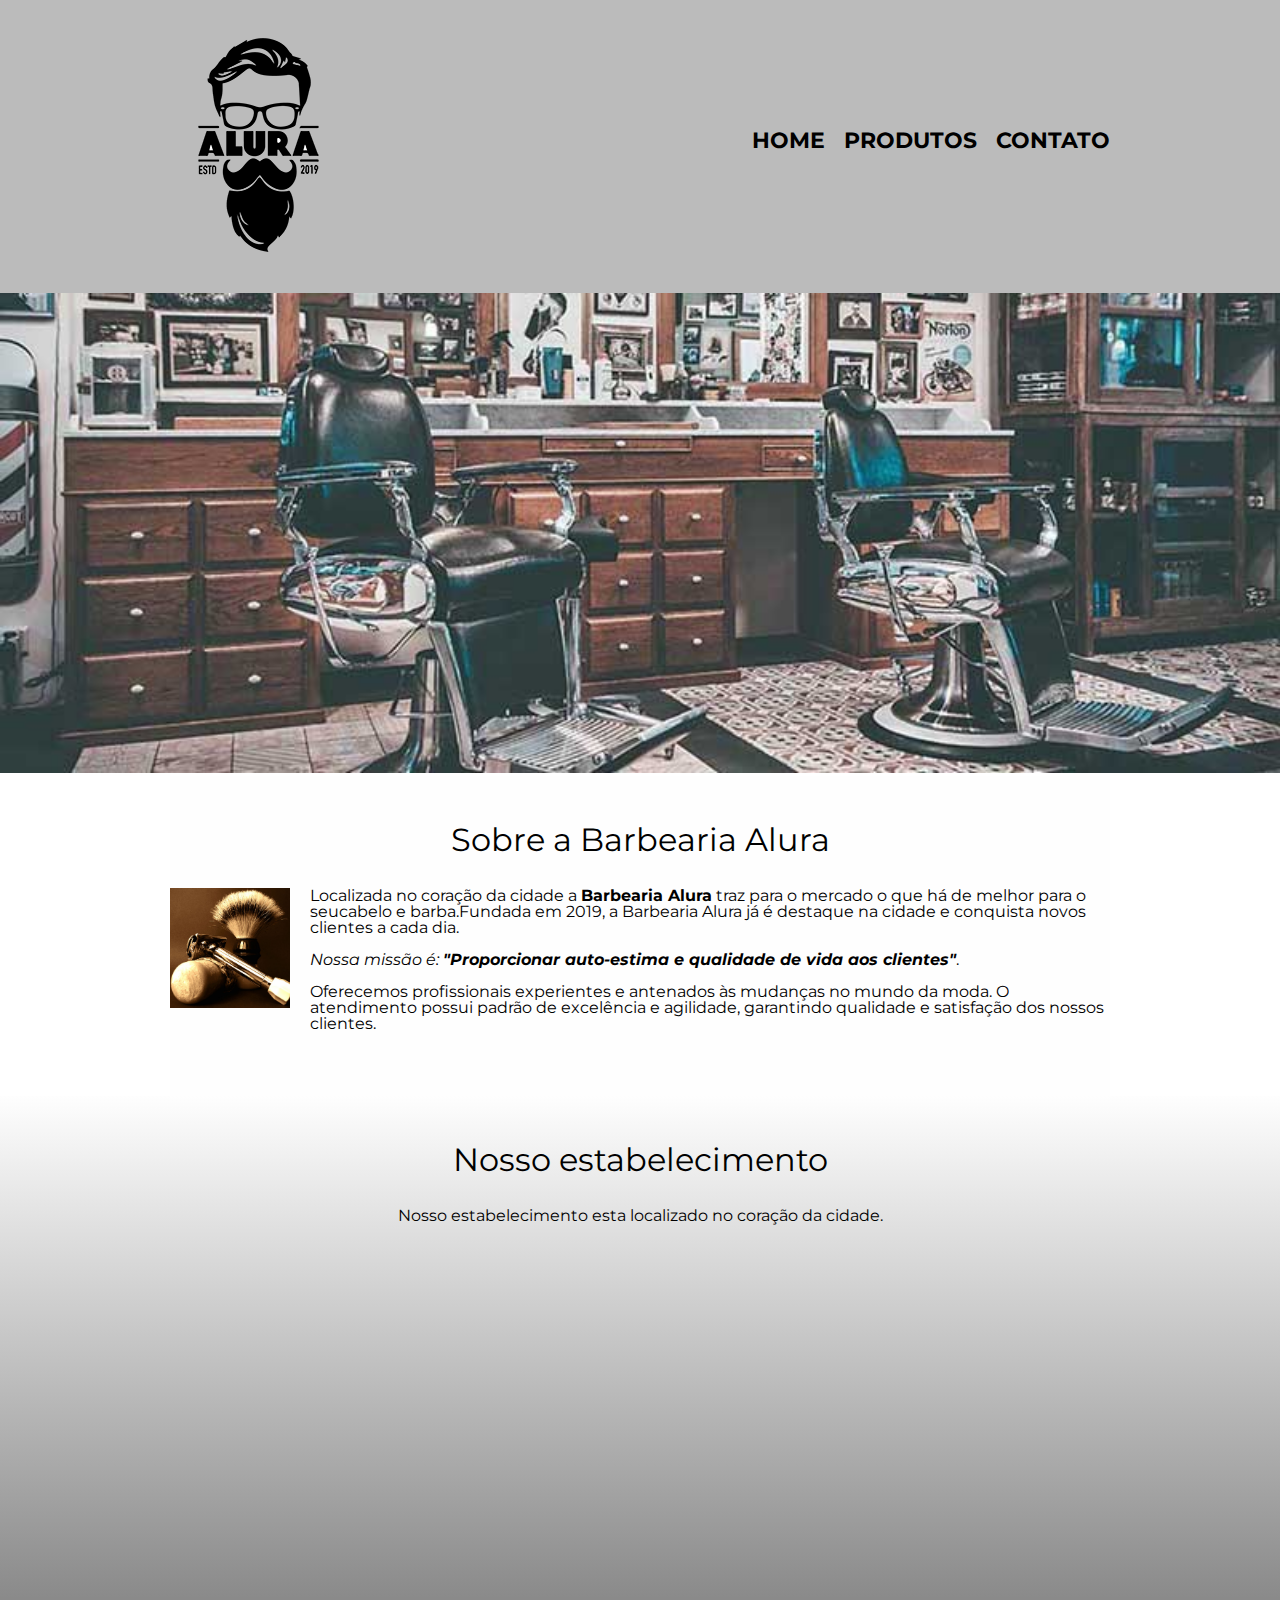
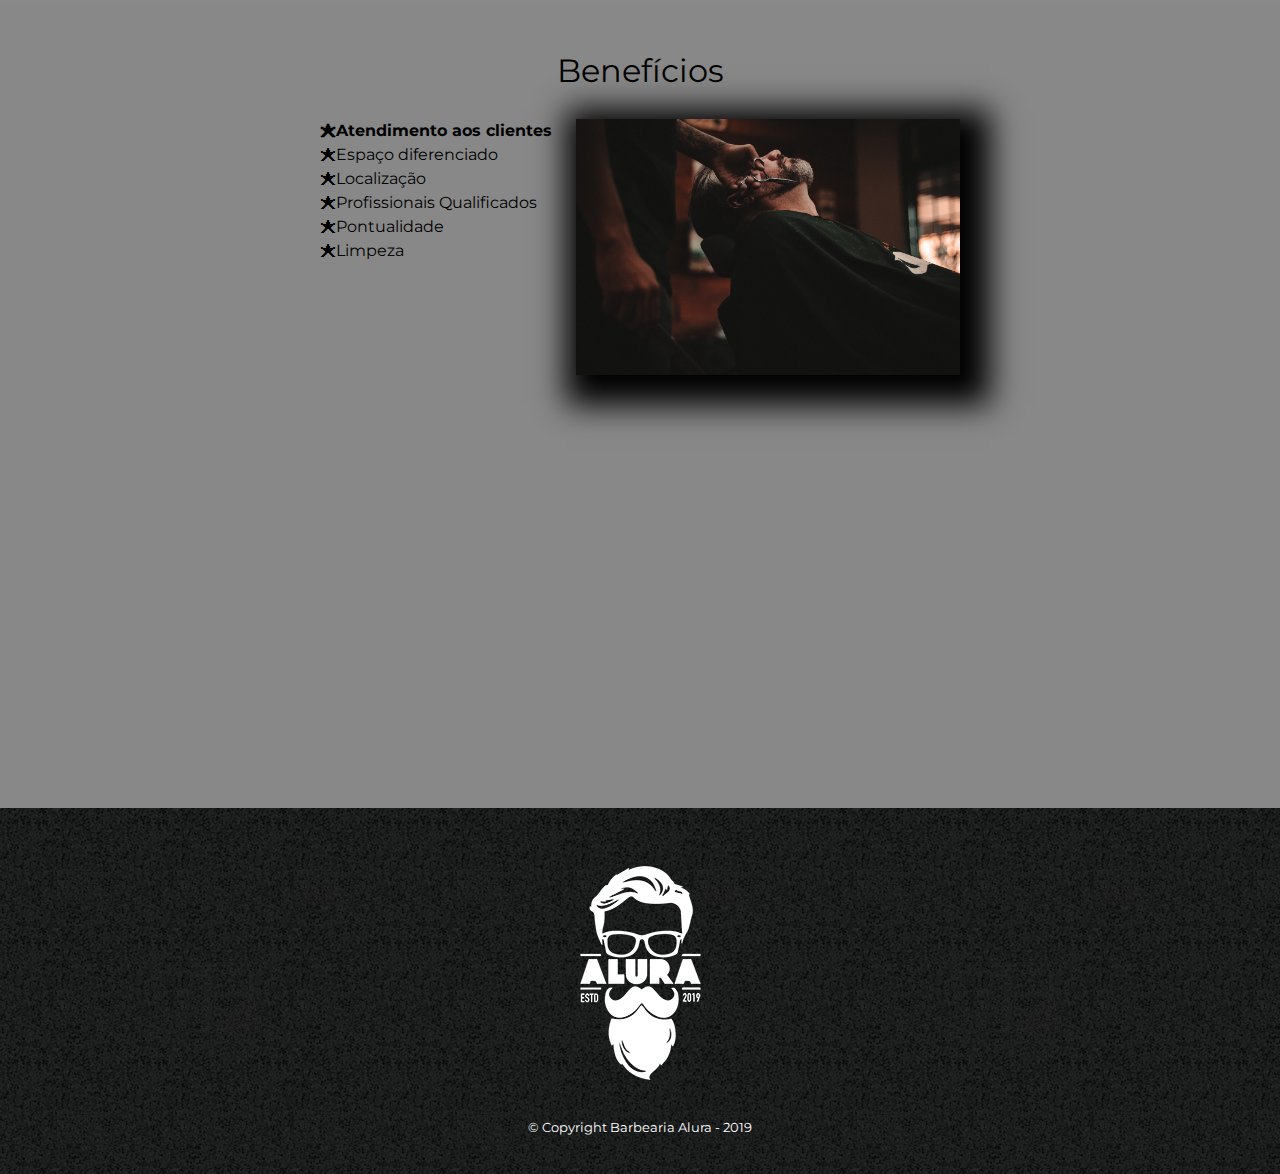
<file: index.html>
<!DOCTYPE html>
<html lang="pt-br">

<head>
    <meta charset="UTF-8">
    <meta name="viewport" content="width=devide-width">
    <title>Barbearia Alura</title>
    <link rel="stylesheet" href="reset.css">
    <link rel="stylesheet" href="style.css">
    <link rel="preconnect" href="https://fonts.gstatic.com">
    <link href="https://fonts.googleapis.com/css2?family=Montserrat&display=swap" rel="stylesheet">
</head>

<body>

    <header>
        <div class="caixa">
            <h1><img src="logo.png"></h1>
            <nav>
                <ul>
                    <li><a href="index.html">Home</a></li>
                    <li><a href="produtos.html">Produtos</a></li>
                    <li><a href="contato.html">Contato</a></li>
                </ul>
            </nav>
        </div>
    </header>

    <img class="banner" src="banner.jpg">

    <main>

        <section class="principal">

            <h2 class="titulo-principal">Sobre a Barbearia Alura</h2>

            <img class="utensilios" src="utensilios.jpg" alt="Utensilios de um Barbeiro">

            <p>Localizada no coração da cidade a <strong>Barbearia Alura</strong> traz para o mercado o que há de melhor
                para o
                seucabelo e barba.Fundada em 2019, a Barbearia Alura já é destaque na cidade e conquista novos clientes
                a
                cada dia.</p>

            <p id="missao"><em>Nossa missão é: <strong>"Proporcionar auto-estima e qualidade de vida aos
                        clientes"</strong></em>.</p>

            <p>Oferecemos profissionais experientes e antenados às mudanças no mundo da moda. O atendimento possui
                padrão de
                excelência e agilidade, garantindo qualidade e satisfação dos nossos clientes.</p>
        </section>

        <section class="mapa">
            <h3 class="titulo-principal">Nosso estabelecimento</h3>
            <p>Nosso estabelecimento esta localizado no coração da cidade.</p>

            <div class="mapa-conteudo">
                <iframe
                    src="https://www.google.com/maps/embed?pb=!1m18!1m12!1m3!1d29484.012483550625!2d-41.96695103020323!3d-22.52287686100634!2m3!1f0!2f0!3f0!3m2!1i1024!2i768!4f13.1!3m3!1m2!1s0x0%3A0x4e1fa7e3e0e0bf5f!2sBaiano!5e0!3m2!1spt-BR!2sbr!4v1616091878462!5m2!1spt-BR!2sbr"
                    width="100%" height="300" style="border:0;" allowfullscreen="" loading="lazy"></iframe>
            </div>
        </section>

        <section class="beneficios">

            <h3 class="titulo-principal">Benefícios</h3>
            <div class="conteudo-beneficios">
                <ul class="lista-beneficios">
                    <li class="itens">Atendimento aos clientes</li>
                    <li class="itens">Espaço diferenciado</li>
                    <li class="itens">Localização</li>
                    <li class="itens">Profissionais Qualificados</li>
                    <li class="itens">Pontualidade</li>
                    <li class="itens">Limpeza</li>
                </ul><img class="imagem-beneficios" src="beneficios.jpg">
            </div>
            <div class="video">
                <iframe width="100%" height="315" src="https://www.youtube.com/embed/x9h4ASe2xGk" frameborder="0"
                    allow="accelerometer; autoplay; clipboard-write; encrypted-media; gyroscope; picture-in-picture"
                    allowfullscreen></iframe>
            </div>
        </section>
    </main>
    <footer>
        <img src="logo-branco.png">
        <p class="copyright">&copy Copyright Barbearia Alura - 2019</p>
    </footer>

</body>





</html>
</file>
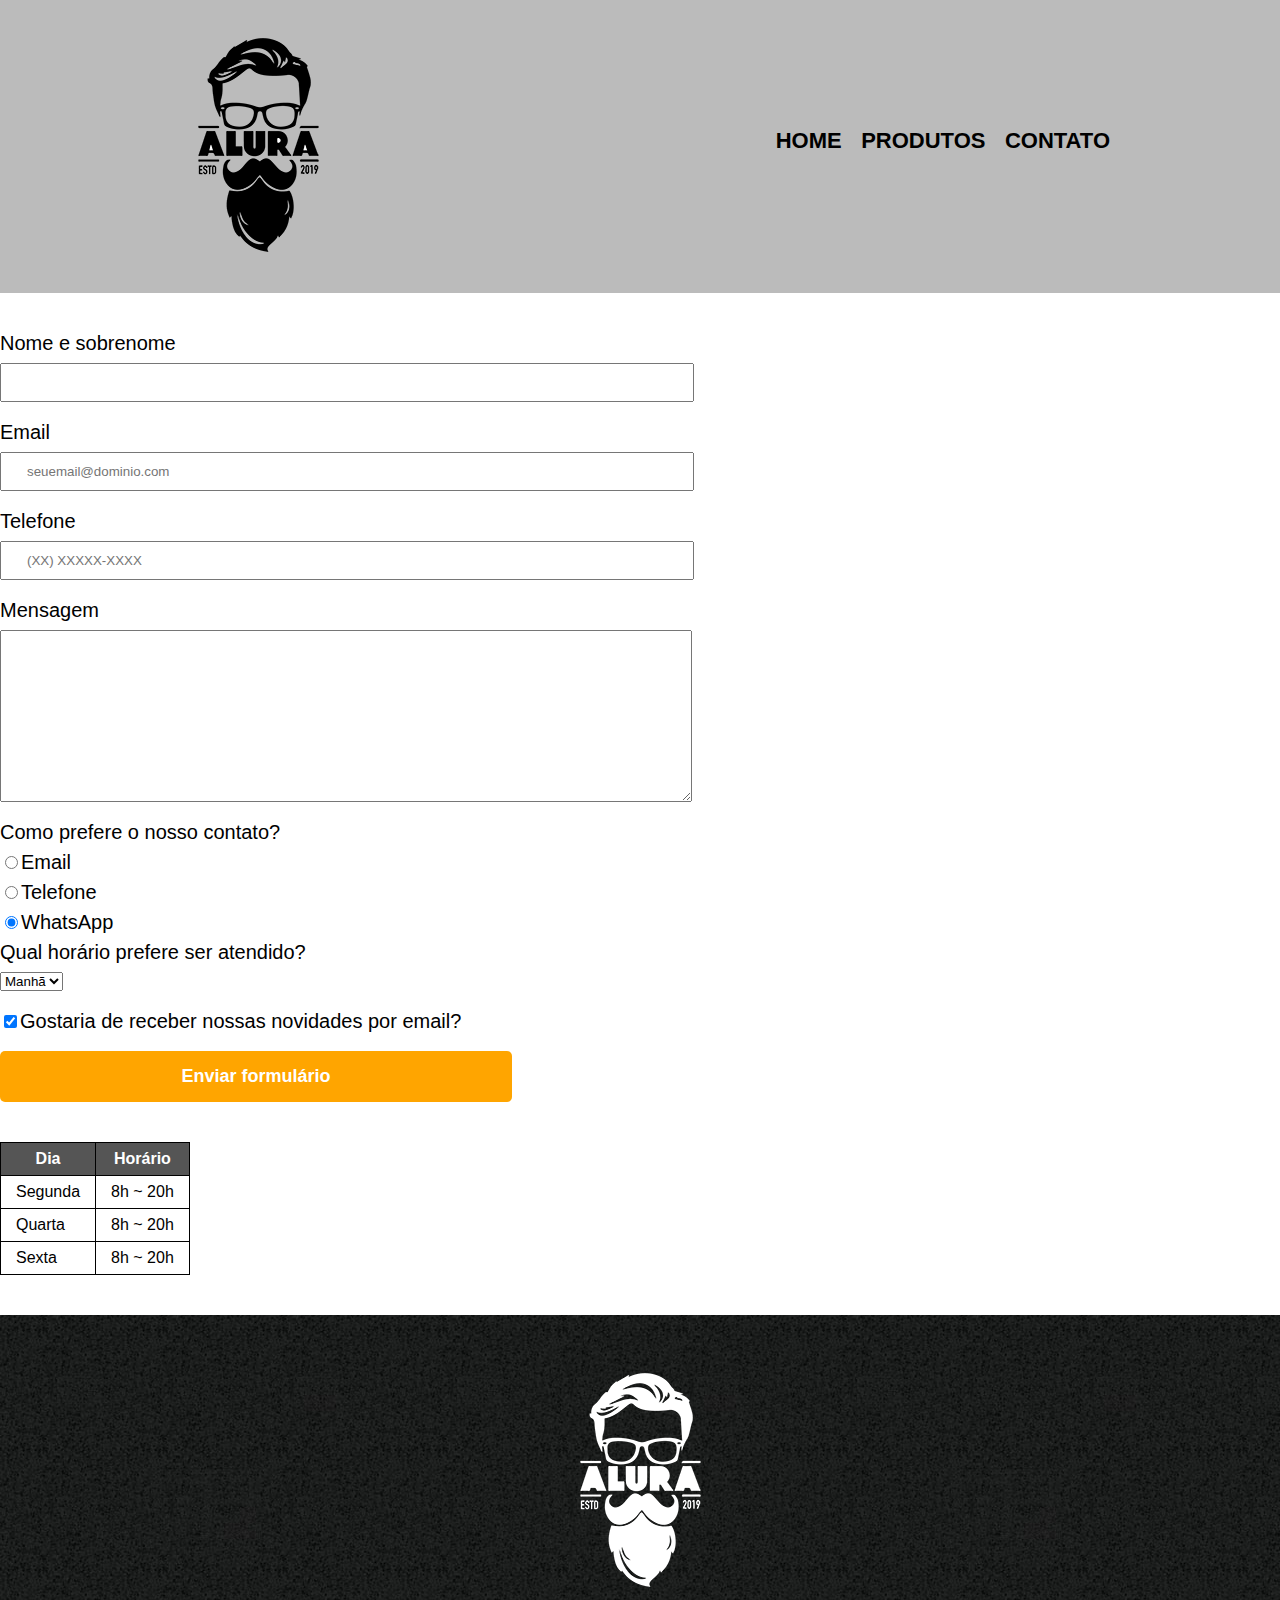
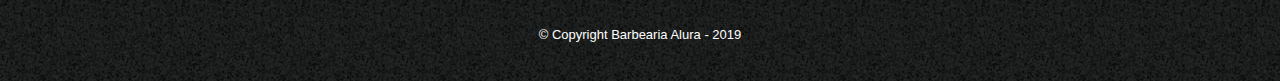
<file: contato.html>
<!DOCTYPE html>

<html>

<head>
    <meta charset="UTF-8">
    <title>Contato-Barbearia Alura</title>
    <link rel="stylesheet" href="reset.css">
    <link rel="stylesheet" href="style.css">
</head>

<body>
    <header>
        <div class="caixa">
            <h1><img src="logo.png" alt="Logo da Barbearia Alura"></h1>
            <nav>
                <ul>
                    <li><a href="index.html">Home</a></li>
                    <li><a href="produtos.html">Produtos</a></li>
                    <li><a href="contato.html">Contato</a></li>
                </ul>
            </nav>
        </div>
    </header>

    <main>
        <form>
            <label for="nomesobrenome">Nome e sobrenome</label>
            <input type="text" id="nomesobrenome" class="input-padrao" required>

            <label for="email">Email</label>
            <input type="email" id="email" class="input-padrao" required placeholder="seuemail@dominio.com">

            <label for="telefone">Telefone</label>
            <input type="tel" id="telefone" class="input-padrao" required placeholder="(XX) XXXXX-XXXX">

            <label for="mensagem">Mensagem</label>
            <textarea cols="30" rows="10" id="mensagem" class="input-padrao" required></textarea>

            <fieldset>

                <legend>Como prefere o nosso contato?</legend>

                <label for="radio-email"> <input type="radio" name="contato" value="email"
                        id="radio-email">Email</label>


                <label for="radio-telefone"><input type="radio" name="contato" value="telefone"
                        id="radio-telefone">Telefone</label>


                <label for="radio-whatsapp"><input type="radio" name="contato" value="whatsapp" id="radio-whatsapp"
                        checked>WhatsApp</label>

            </fieldset>

            <fieldset>
                <legend>Qual horário prefere ser atendido?</legend>
                <select>
                    <option>Manhã</option>
                    <option>Tarde</option>
                    <option>Noite</option>
                </select>
            </fieldset>

            <label class="checkbox"><input type="checkbox" checked>Gostaria de receber nossas novidades por
                email?</label>

            <input type="submit" value="Enviar formulário" class="enviar">
        </form>

        <table>
            <thead>
                <tr>
                    <th>Dia</th>
                    <th>Horário</th>
                </tr>
            </thead>
            <tbody>
                <tr>
                    <td>Segunda</td>
                    <td>8h ~ 20h</td>
                </tr>
                <tr>
                    <td>Quarta</td>
                    <td>8h ~ 20h</td>
                </tr>
                <tr>
                    <td>Sexta</td>
                    <td>8h ~ 20h</td>
                </tr>
            </tbody>

        </table>

    </main>

    <footer>
        <img src="logo-branco.png" alt="Logo da Barbearia Alura">
        <p class="copyright">&copy Copyright Barbearia Alura - 2019</p>
    </footer>
</body>

</html>
</file>
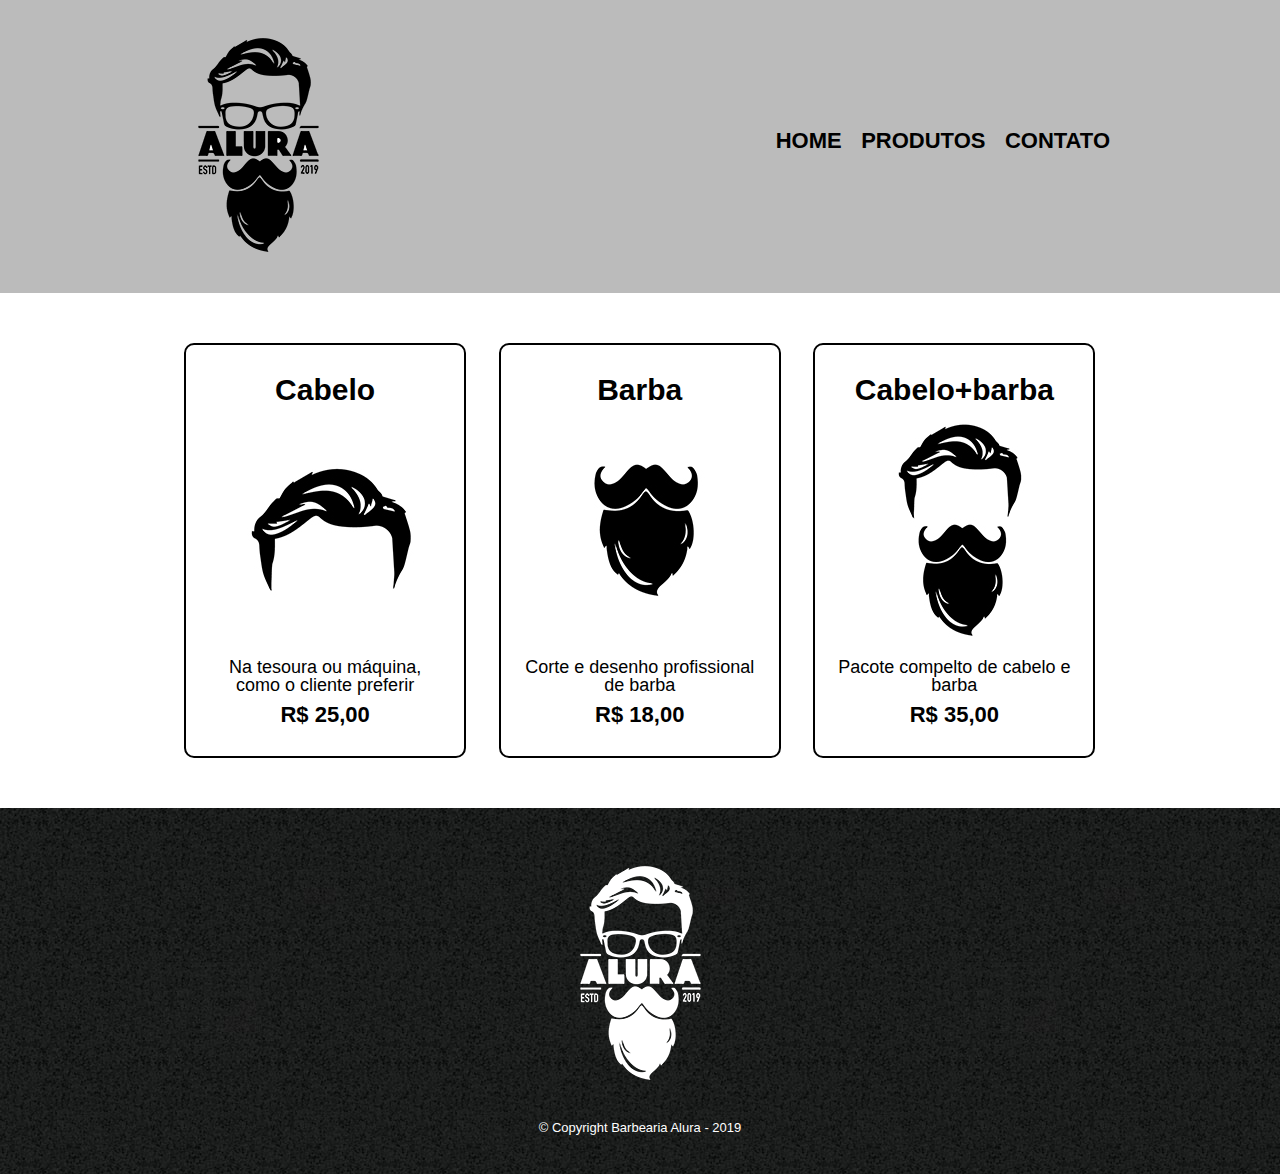
<file: produtos.html>
<!DOCTYPE html>

<html>

<head>
    <meta charset="UTF-8">
    <title>Produtos-Barbearia Alura</title>
    <link rel="stylesheet" href="reset.css">
    <link rel="stylesheet" href="style.css">
</head>

<body>
    <header>
        <div class="caixa">
            <h1><img src="logo.png"></h1>
            <nav>
                <ul>
                    <li><a href="index.html">Home</a></li>
                    <li><a href="produtos.html">Produtos</a></li>
                    <li><a href="contato.html">Contato</a></li>
                </ul>
            </nav>
        </div>
    </header>

    <main>
        <ul class="produtos">
            <li>
                <h2>Cabelo</h2>
                <img src="cabelo.jpg">
                <p class="produto-descricao">Na tesoura ou máquina, como o cliente preferir</p>
                <p class="produto-preco">R$ 25,00</p>
            </li>
            <li>
                <h2>Barba</h2>
                <img src="barba.jpg">
                <p class="produto-descricao">Corte e desenho profissional de barba</p>
                <p class="produto-preco">R$ 18,00</p>
            </li>
            <li>
                <h2>Cabelo+barba</h2>
                <img src="cabelo+barba.jpg">
                <p class="produto-descricao">Pacote compelto de cabelo e barba</p>
                <p class="produto-preco">R$ 35,00</p>
            </li>
        </ul>
    </main>

    <footer>
        <img src="logo-branco.png">
        <p class="copyright">&copy Copyright Barbearia Alura - 2019</p>
    </footer>
</body>

</html>
</file>
<file: style.css>
body {
    font-family: 'Montserrat', sans-serif;
}

header {
    background: #BBBBBB;
    padding: 20px 0;
}

.caixa {
    position: relative;
    width: 940px;
    margin: 0 auto;
}

nav {
    position: absolute;
    top: 110px;
    right: 0;
}

nav li {
    display: inline;
    margin: 0 0 0 15px;
}

nav a {
    text-transform: uppercase;
    color: #000000;
    font-weight: bold;
    font-size: 22px;
    text-decoration: none;
}

nav a:hover {
    color: #C78C17;
    text-decoration: underline;
}

.produtos {
    width: 940px;
    margin: 0 auto;
    padding: 50px 0;
}

.produtos li {
    display: inline-block;
    text-align: center;
    width: 30%;
    vertical-align: top;    
    margin: 0 1.5%;
    padding: 30px 20px;
    box-sizing: border-box;
    border: 2px solid #000000;
    border-radius: 10px;
}

.produtos li:hover {
    border-color: #C78C19 ;
}

.produtos li:active {
    border-color: #088C19;
} 

.produtos li:hover h2 {
    font-size: 34px;
}

.produtos h2 {
    font-size: 30px;
    font-weight: bold;
}

.produto-descricao {
    font-size: 18px;
}

.produto-preco {
    font-size: 22px;
    font-weight: bold;
    margin-top: 10px;
}

footer {
    text-align: center;
    background: url("bg.jpg");
    padding: 40px 0;
}

.copyright {
    color: #FFFFFF;
    font-size: 13px;
    margin: 20px 0 0;
}

form {
    margin: 40px 0;
}

form label,form legend {
    display: block;
    font-size: 20px;
    margin: 0 0 10px;
}

.input-padrao {
    display: block;
    margin: 0 0 20px;
    padding: 10px 25px;
    width: 50%;
}

.checkbox {
    margin: 20px 0;
}

.enviar {
    width: 40%;
    padding: 15px 0;
    background: orange;
    color: white;
    font-weight: bold;
    font-size: 18px;
    border: none;
    border-radius: 5px;
    transition: 1s all;
    cursor: pointer;
}

.enviar:hover {
    background: darkorange;
    transform: scale(1.2);
   
}

table {
    margin: 20px 0 40px;
}

thead {
    background: #555555;
    color: white;
    font-weight: bold;
}

td, th {
    border: 1px solid #000000;
    padding: 8px 15px ;
}

/* css da pagina inicial*/
.banner {
    width: 100%;
}

.titulo-principal{
    text-align: center;
    font-size: 2em;
    margin: 0 0 1em;
    clear: left;
}

.principal {
    padding: 3em 0;
    background: #FEFEFE;
    width: 940px;
    margin: 0 auto;
}

.principal p {
    margin: 0 0 1em;
}

.principal strong {
    font-weight: bold;
}

.principal em {
    font-style: italic;
}

.utensilios {
    width: 120px;
    float: left;
    margin: 0 20px 20px 0;
}

.mapa {
    padding: 3em 0;
    background: linear-gradient(#FEFEFE, #888888);
}

.mapa-conteudo {
    width: 940px;
    margin: 0 auto;
}

.mapa p {
    margin: 0 0 2em;
    text-align: center;
}

.beneficios {
    padding: 3em 0;
    background: #888888;
}

.conteudo-beneficios {
    width: 640px;
    margin: 0 auto;
}

.lista-beneficios {
    width: 40%;
    display: inline-block;
    vertical-align: top;
}

.itens {
    line-height: 1.5;
}

.itens:nth-child(1) {
    font-weight: bold;
}

.itens:before {
    content: "🟊";
}

.imagem-beneficios {
    width: 60%;
    opacity: 1;
    transition: 400ms;
    box-shadow: 10px 10px 30px 20px #000000;
}

.imagem-beneficios:hover {
    opacity: 0.3;
}

.video {
    width: 560px;
    margin: 2em auto;
}

@media screen and (max-width: 480px) {
    .caixa, .principal, .conteudo-beneficios, .mapa-conteudo, .video {
        width: auto;
    }

    h1 {
        text-align: center;
    }

    nav {
        position: static;
    }

    .lista-beneficios, .imagem-beneficios {
        width: 100%;
    }
}
</file>
